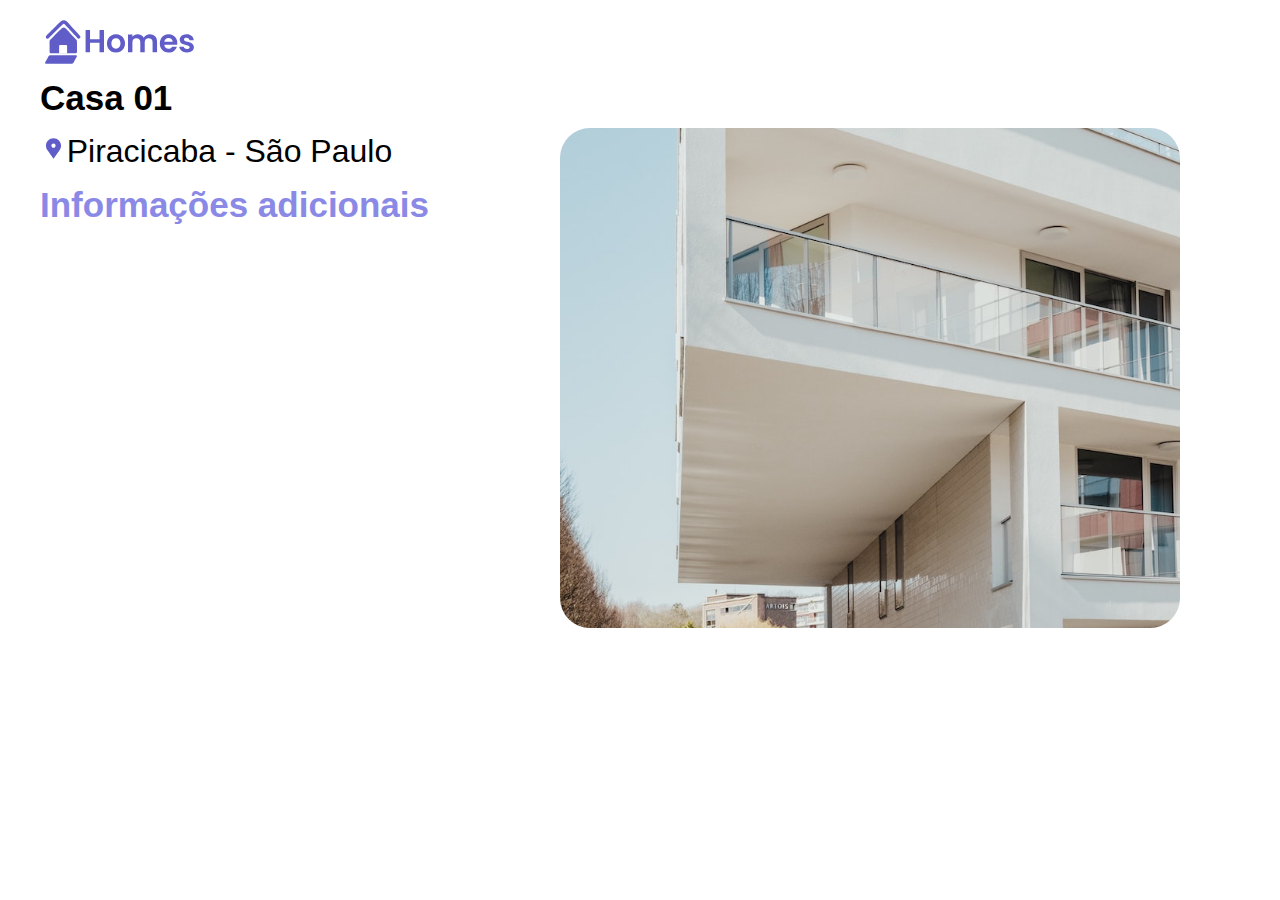
<file: detalhes.html>
<!DOCTYPE html>
<html lang="en">
<head>
    <meta charset="UTF-8">
    <meta name="viewport" content="width=device-width, initial-scale=1.0">
    <title>Detalhes APP</title>
    <link rel="stylesheet" href="css/global.css">
    <link rel="stylesheet" href="css/detalhes.css">
    <link rel="shortcut icon" href="img/casaico.png" type="image/x-icon">
</head>
<body>

    <main>
        <a href="index.html">
            
            <header class="brand-name">
                <img class="brand-logo" alt="logo" src="img/logo.svg">
            </header>
        </a>

        <section class="content">
            <article>
          
                <img src="img/1.jpg" alt="foto" class="listing-photo" id="img">

                <section class="listing-description">
                    <h2 class="listing-heading" id="ncasa">Casa 01</h2>
                    <p class="listing-location" id="local">Piracicaba - São Paulo</p>
                </section>

                <section class="listing-features">
                    <h2 class="section-heading">Informações adicionais</h2>
                    <ul id="lista-adicionais"> </ul>
                </section>





            </article>

        </section>

    </main>

</body>
<script src="js/imoveis.js"></script>
<script src="js/detalhes.js"></script>

<script>
    buscarImovel()
</script>
</html>
</file>
<file: css/global.css>
* {
    margin: 0;
    padding: 0;
}

body {
    font-family: 'Be Vietnam Pro', sans-serif;
}

:root {
    --primary-color: #605DC8;
    --secondary-color: #8B89E6;
    --accent-color: #e8e7fa;
    --shadow-color: #E8E8E8;
}

button.primary {
    padding: 10px;
    border: solid 1px var(--primary-color);
    background: var(--primary-color);
    color: white;
    border-radius: 8px;
}
</file>
<file: css/detalhes.css>
article {
    padding: 10px 0px 40px 40px !important;
}

h2 {
    font-size: 35px !important;
}

/*Adicionar esta classe*/
.brand-name {
    margin-top: 20px;
    margin-left: 45px;
}

.listing-photo {
    height: 500px;
    width: 50%;
    object-fit: cover;
    border-radius: 30px;
    float: right;
    margin-top: 50px;
    margin-right: 100px;
}

.listing-heading {
    font-size: 48pt;
    font-weight: bold;
    margin-bottom: 15px;
}

.listing-location::before {
    content: url('/img/location-pin.svg') / '';
}

.listing-location {
    font-size: 24pt;
    margin-bottom: 15px;
}

.listing-features>.section-heading {
    color: var(--secondary-color);
    font-size: 24pt;
    margin-bottom: 15px;
}

.listing-features {
    margin-bottom: 20px;
}

.listing-features li {
    font-size: 14pt;
}

li {
    list-style-type: none;
}

.listing-apply .section-heading {
    font-size: 18pt;
    margin-bottom: 15px;
}

label,
input {
    display: block;
}

label {
    color: var(--secondary-color);
    font-weight: bold;
    text-transform: uppercase;
    font-size: 12pt;
}

input {
    font-size: 16pt;
    margin-bottom: 15px;
    padding: 10px;
    width: 400px;
    border-top: none;
    border-right: none;
    border-left: none;
    border-bottom: solid .3px;
}

@media (max-width: 1024px) {
    .listing-photo {
        width: 100%;
        height: 400px;
    }
}
</file>
